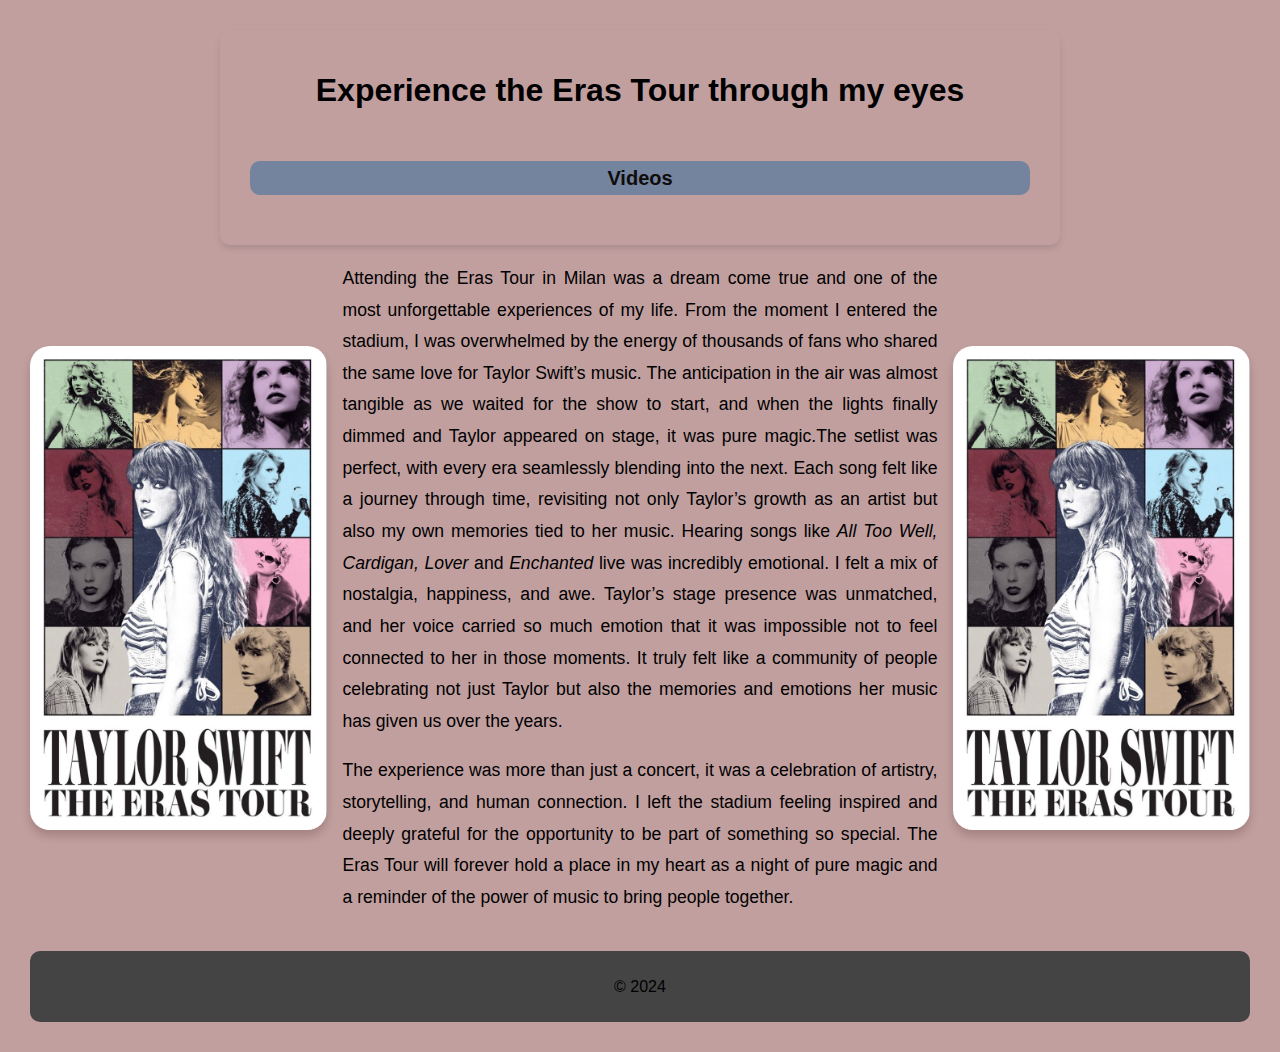
<file: homework 07/index.html>
<!DOCTYPE html>
<html lang="en">
<head>
    <meta charset="UTF-8">
    <meta name="viewport" content="width=device-width, initial-scale=1.0">
    <title>Eras tour</title>
    <link rel="stylesheet" href="styles/styles.css">
</head>
<body>
    <header class="header-container">
        <h1>Experience the Eras Tour through my eyes</h1>
        <nav class="nav-link">
            <ul>
                <li><a href="videos.html" class="nav-link">Videos</a></li>
            </ul>
        </nav>
    </header>
<main>
    <div class="content">
        <img src="the eras tour poster.jfif" alt="Eras Tour Poster" class="poster">
        <div class="text-content">
        <p>Attending the Eras Tour in Milan was a dream come true and one of the most unforgettable experiences of my life. From the moment I entered the stadium, I was overwhelmed by the energy of thousands of fans who shared the same love for Taylor Swift’s music. The anticipation in the air was almost tangible as we waited for the show to start, and when the lights finally dimmed and Taylor appeared on stage, it was pure magic.The setlist was perfect, with every era seamlessly blending into the next. Each song felt like a journey through time, revisiting not only Taylor’s growth as an artist but also my own memories tied to her music. Hearing songs like <i>All Too Well, Cardigan, Lover</i> and <i>Enchanted</i> live was incredibly emotional. I felt a mix of nostalgia, happiness, and awe. Taylor’s stage presence was unmatched, and her voice carried so much emotion that it was impossible not to feel connected to her in those moments. It truly felt like a community of people celebrating not just Taylor but also the memories and emotions her music has given us over the years.</p>
        <p>The experience was more than just a concert, it was a celebration of artistry, storytelling, and human connection. I left the stadium feeling inspired and deeply grateful for the opportunity to be part of something so special. The Eras Tour will forever hold a place in my heart as a night of pure magic and a reminder of the power of music to bring people together.</p>
        </div>
        <img src="the eras tour poster.jfif" alt="Eras Tour Poster" class="poster">
    </div>
</main>
<footer>
    <p>&copy; 2024</p>
</footer>
</body>
</html>
</file>
<file: homework 07/styles/styles.css>
body {
    margin: 10px;
    padding: 10px;
    box-sizing: content-box;
    font-family: Arial, sans-serif;
    line-height: 1.2;
    background-color: #c19f9f; 
    color: #000000;
    padding: 20px;
}

.header-container {
    width: 100%;
    max-width: 800px;
    margin: 0 auto;
    background-color: #c19f9f; 
    border-radius: 10px;
    box-shadow: 0 4px 6px rgba(0, 0, 0, 0.1);
}

header {
    text-align: center;
    margin-bottom: 10px;
    background-color: #c19f9f;
    color: #000000;
    padding: 20px;
    text-align: center;
}

nav ul {
    list-style: none;
    background-color: rgb(116, 131, 158);
    display: flex;
    justify-content: center;
    padding: 5px;
    border-radius: 10px;
}

.nav-link {
    color: rgb(15, 12, 12);
    text-decoration: none;
    font-size: 20px; 
    font-weight: bold;
    padding: 10px 10px;
    margin: 0 auto;
}

.content {
    display:grid; 
    grid-template-columns: 1fr 2fr 1fr;
    align-items: center; 
    gap: 15px; 
    max-width: 2050px; 
    margin: 0 auto; 
}

.poster {
    max-width: 100%; 
    height: auto; 
    border-radius: 20px; 
    box-shadow: 0px 6px 8px rgba(56, 21, 21, 0.2);
}

.text-content {
    text-align: justify;
    line-height: 1.8;
    font-size: 1.1rem;
}

footer {
    text-align: center;
    background-color: #444;
    color: rgb(0, 0, 0);
    padding: 10px 0;
    margin-top: 20px;
    border-radius: 10px;
}
</file>
